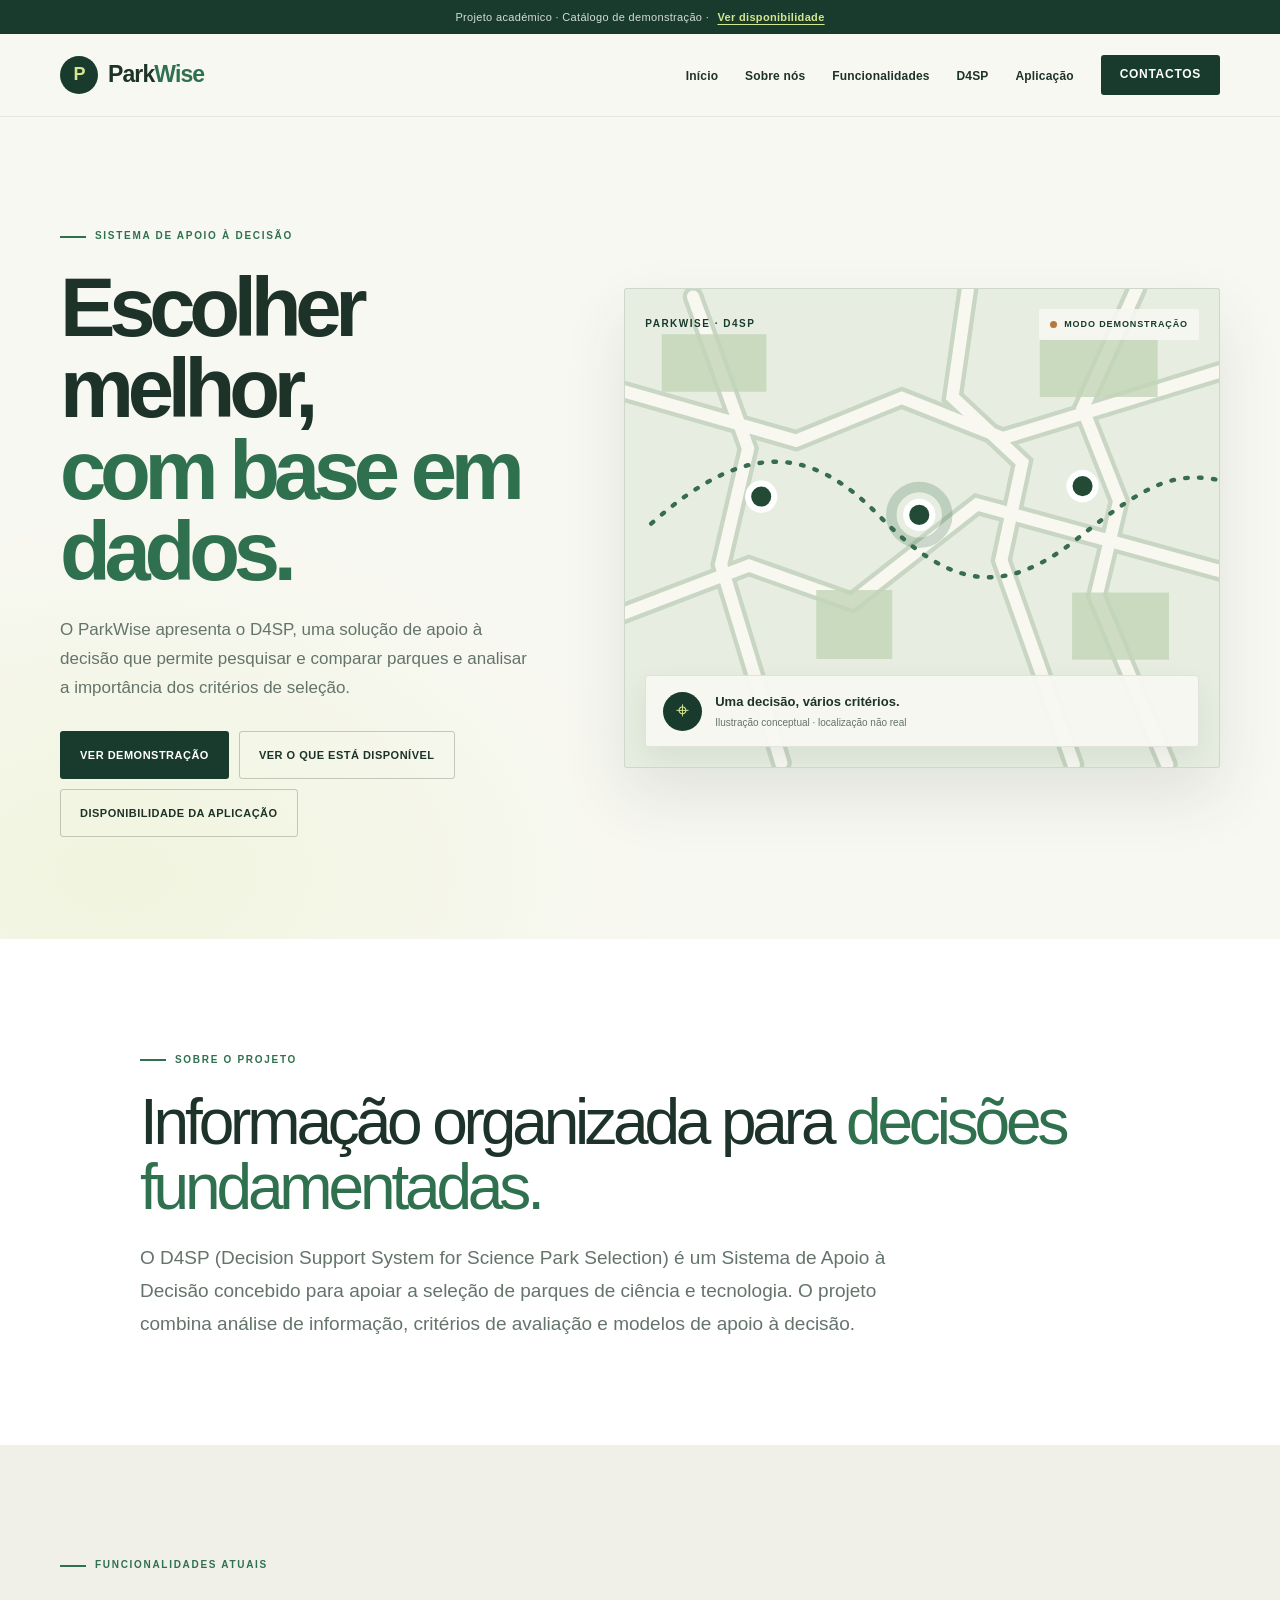
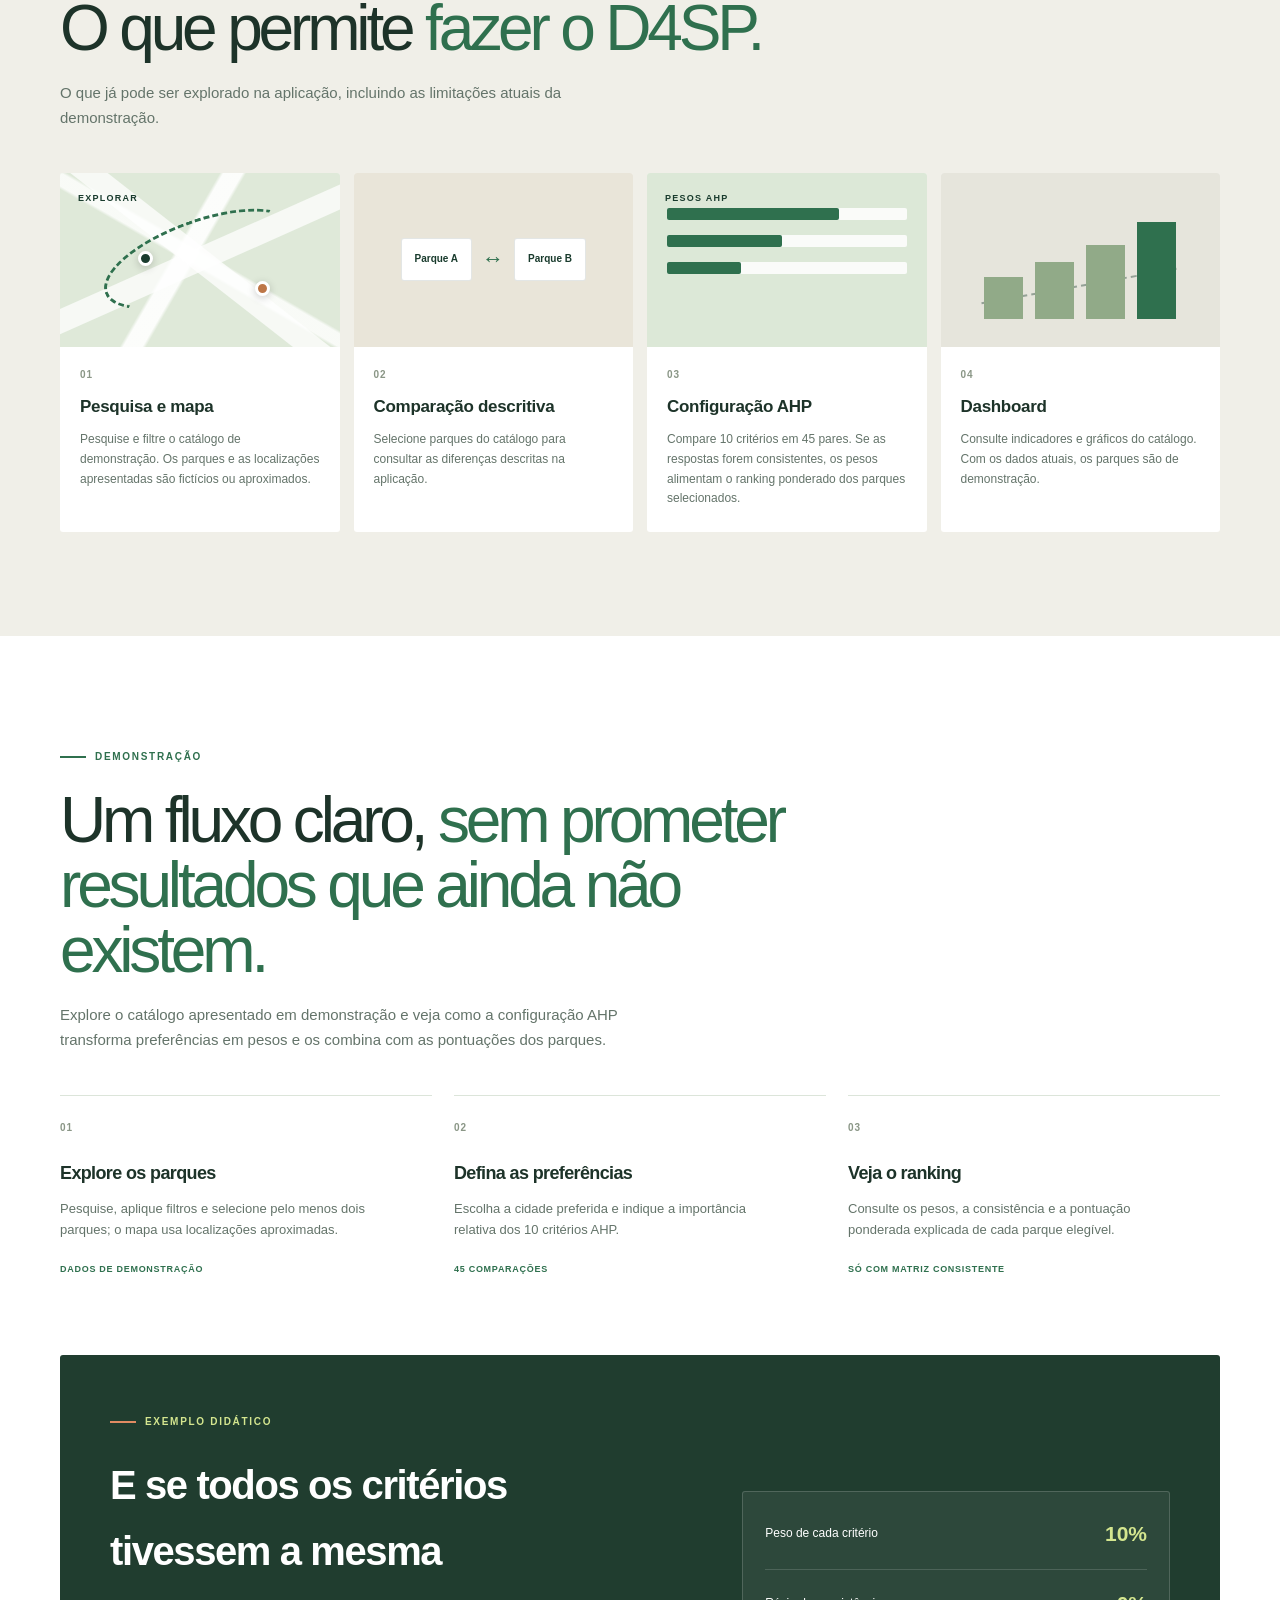
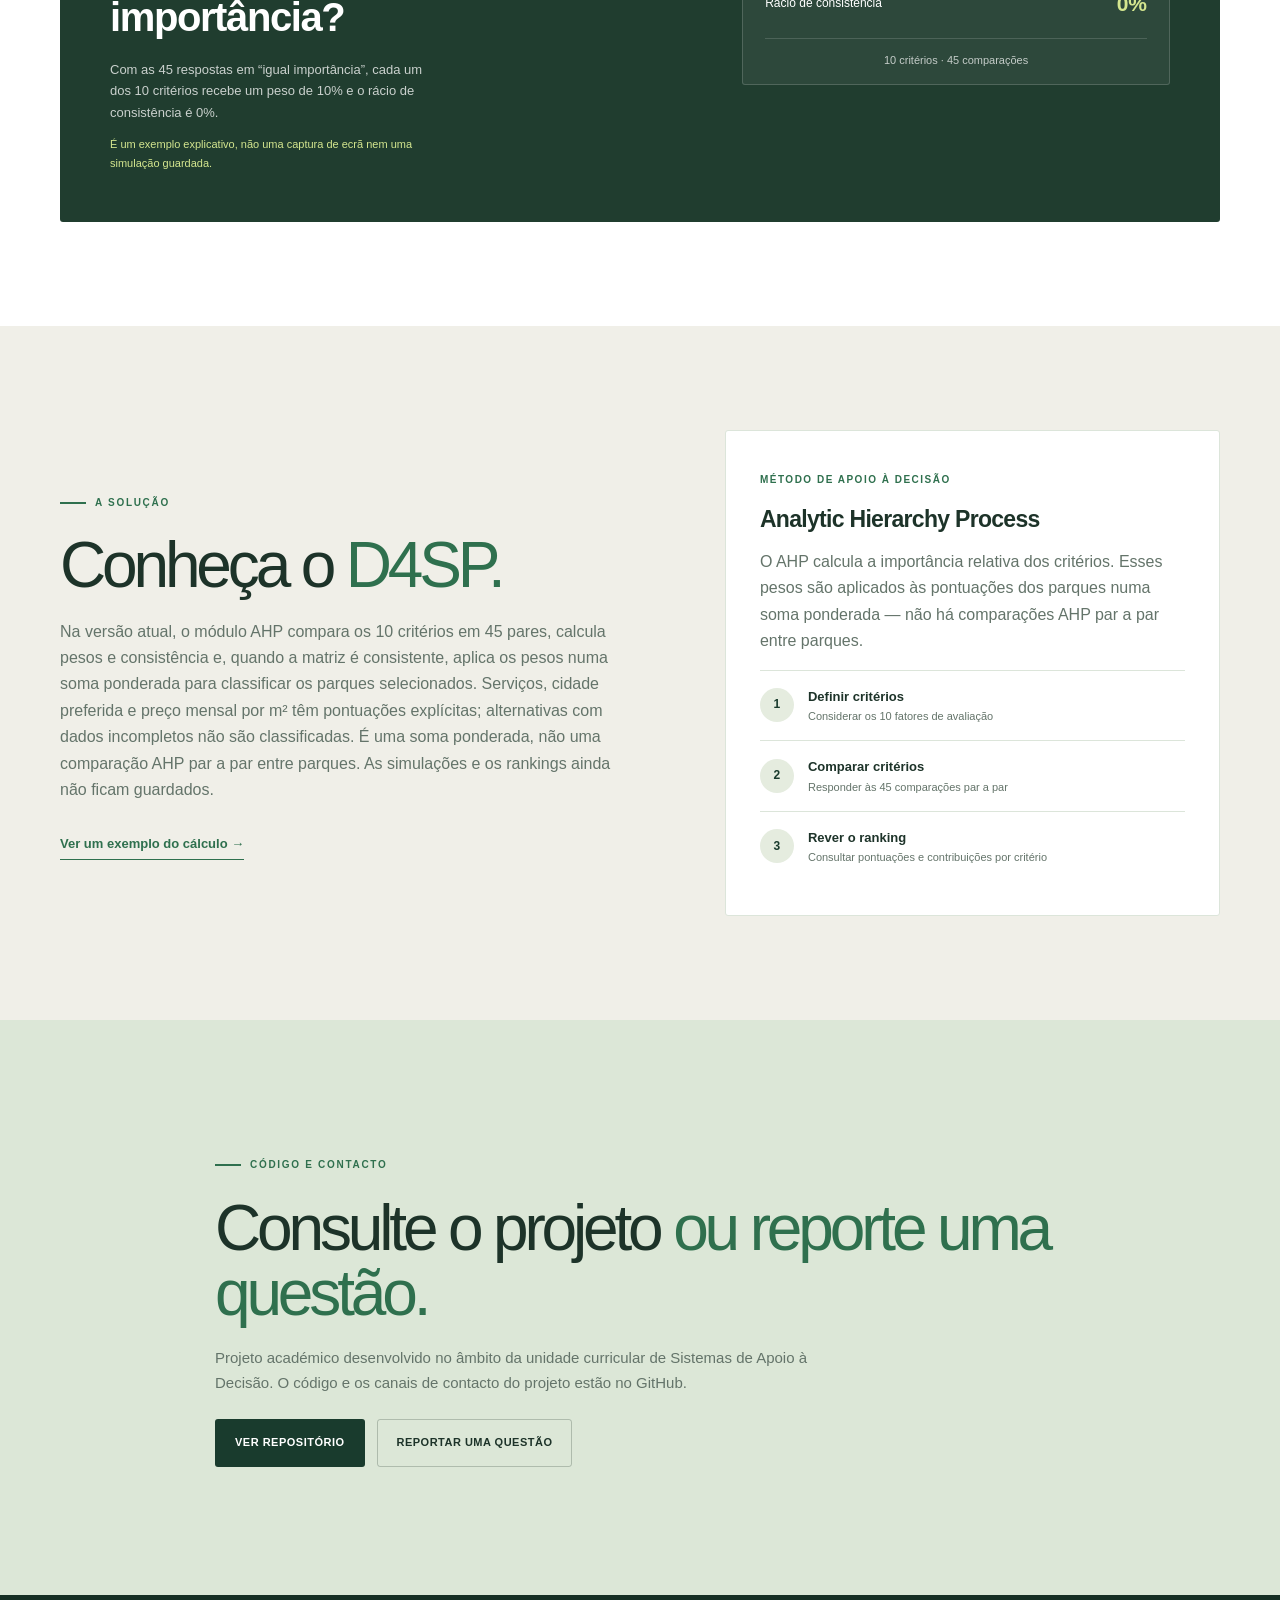
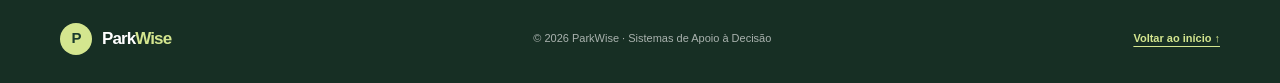
<file: website/index.html>
<!DOCTYPE html>
<html lang="pt-PT">
<head>
    <meta charset="UTF-8">
    <meta name="viewport" content="width=device-width, initial-scale=1.0">
    <meta name="description" content="ParkWise - Sistema de Apoio à Decisão para a seleção de parques de ciência e tecnologia.">

    <title>ParkWise | Seleção de Parques de Ciência</title>

    <link rel="stylesheet" href="css/style.css">
</head>
<body>
    <a class="skip-link" href="#conteudo-principal">Saltar para o conteúdo</a>

    <div class="announcement-bar">
        <p>Projeto académico · Catálogo de demonstração · <a href="download.html">Ver disponibilidade</a></p>
    </div>

    <header class="header">
        <nav class="navbar container" aria-label="Navegação principal">

            <a href="#inicio" class="logo">
                <span class="logo-icon">P</span>
                <span>Park<span class="logo-highlight">Wise</span></span>
            </a>

            <button class="menu-toggle" id="menu-toggle"
                aria-label="Abrir menu" aria-expanded="false"
                aria-controls="nav-links">
                <span></span><span></span><span></span>
            </button>

            <ul class="nav-links" id="nav-links">
                <li><a href="#inicio">Início</a></li>
                <li><a href="#sobre">Sobre nós</a></li>
                <li><a href="#servicos">Funcionalidades</a></li>
                <li><a href="#d4sp">D4SP</a></li>
                <li><a href="download.html">Aplicação</a></li>
                <li><a href="#contactos" class="nav-contact">Contactos</a></li>
            </ul>

        </nav>
    </header>

    <main id="conteudo-principal" tabindex="-1">

        <!-- APRESENTAÇÃO -->
        <section class="hero" id="inicio">
            <div class="container hero-content">

                <div class="hero-text">
                    <span class="section-tag">SISTEMA DE APOIO À DECISÃO</span>

                    <h1>
                        Escolher melhor,
                        <span class="highlight">com base em dados.</span>
                    </h1>

                    <p>
                        O ParkWise apresenta o D4SP, uma solução de apoio à decisão
                        que permite pesquisar e comparar parques e analisar a
                        importância dos critérios de seleção.
                    </p>

                    <div class="hero-buttons">
                        <a href="#como-funciona" class="btn btn-primary">
                            Ver demonstração
                        </a>

                        <a href="#servicos" class="btn btn-secondary">
                            Ver o que está disponível
                        </a>

                        <a href="download.html" class="btn btn-secondary">
                            Disponibilidade da aplicação
                        </a>
                    </div>
                </div>

                <div class="hero-panel" role="img"
                     aria-label="Ilustração conceptual do mapa e dos critérios do ParkWise; os dados apresentados são de demonstração.">
                    <div class="map-heading">
                        <span class="panel-label">PARKWISE · D4SP</span>
                        <span class="map-status"><span></span> MODO DEMONSTRAÇÃO</span>
                    </div>

                    <svg class="map-art" viewBox="0 0 680 500" aria-hidden="true">
                        <rect width="680" height="500" fill="#e7eee1" />
                        <path d="M-20 88 196 150l121-49 116 46 267-82M-28 358l170-65 118 42 143-112 288 79M78-15l63 174-31 133 69 227M393-26l-18 126 80 75-24 112 83 234M586-24l-62 137 42 106-26 109 81 193"
                              fill="none" stroke="#c8d6c3" stroke-width="24" stroke-linecap="round" />
                        <path d="M-20 88 196 150l121-49 116 46 267-82M-28 358l170-65 118 42 143-112 288 79M78-15l63 174-31 133 69 227M393-26l-18 126 80 75-24 112 83 234M586-24l-62 137 42 106-26 109 81 193"
                              fill="none" stroke="#f8f8f1" stroke-width="14" stroke-linecap="round" />
                        <path d="M30 245c108-96 182-90 261-9s140 95 226 27 114-80 177-65"
                              fill="none" stroke="#376c4e" stroke-width="5" stroke-dasharray="3 13" stroke-linecap="round" />
                        <path d="M42 28h120v66H42zM219 321h87v79h-87zM475 34h135v66H475zM512 324h111v77H512z"
                              fill="#c4d6b7" opacity=".8" />
                        <g fill="#234a35" stroke="#fff" stroke-width="7">
                            <circle cx="156" cy="214" r="15" />
                            <circle cx="337" cy="235" r="15" />
                            <circle cx="524" cy="202" r="15" />
                        </g>
                        <circle cx="337" cy="235" r="32" fill="none" stroke="#376c4e" stroke-opacity=".24" stroke-width="12" />
                    </svg>

                    <div class="map-caption">
                        <span class="map-pin" aria-hidden="true">⌖</span>
                        <span><strong>Uma decisão, vários critérios.</strong><small>Ilustração conceptual · localização não real</small></span>
                    </div>
                </div>

            </div>
        </section>

        <!-- SOBRE NÓS -->
        <section class="section about" id="sobre">
            <div class="container narrow-content">

                <span class="section-tag">SOBRE O PROJETO</span>

                <h2>
                    Informação organizada para
                    <span class="highlight">decisões fundamentadas.</span>
                </h2>

                <p>
                    O D4SP (Decision Support System for Science Park Selection)
                    é um Sistema de Apoio à Decisão concebido para apoiar a
                    seleção de parques de ciência e tecnologia. O projeto
                    combina análise de informação, critérios de avaliação
                    e modelos de apoio à decisão.
                </p>

            </div>
        </section>

        <!-- FUNCIONALIDADES -->
        <section class="section services" id="servicos">
            <div class="container">

                <div class="section-heading">
                    <span class="section-tag">FUNCIONALIDADES ATUAIS</span>

                    <h2>
                        O que permite
                        <span class="highlight">fazer o D4SP.</span>
                    </h2>

                    <p>
                        O que já pode ser explorado na aplicação, incluindo
                        as limitações atuais da demonstração.
                    </p>
                </div>

                <div class="features-grid">

                    <article class="feature-card">
                        <div class="feature-art feature-art-map" aria-hidden="true">
                            <span class="art-label">EXPLORAR</span>
                            <span class="art-route"></span>
                            <span class="art-pin art-pin-one"></span>
                            <span class="art-pin art-pin-two"></span>
                        </div>
                        <span class="feature-number">01</span>
                        <h3>Pesquisa e mapa</h3>
                        <p>
                            Pesquise e filtre o catálogo de demonstração.
                            Os parques e as localizações apresentadas são fictícios
                            ou aproximados.
                        </p>
                    </article>

                    <article class="feature-card">
                        <div class="feature-art feature-art-compare" aria-hidden="true">
                            <span class="art-pill">Parque A</span>
                            <span class="art-compare-mark">↔</span>
                            <span class="art-pill">Parque B</span>
                        </div>
                        <span class="feature-number">02</span>
                        <h3>Comparação descritiva</h3>
                        <p>
                            Selecione parques do catálogo para consultar
                            as diferenças descritas na aplicação.
                        </p>
                    </article>

                    <article class="feature-card">
                        <div class="feature-art feature-art-ahp" aria-hidden="true">
                            <span class="art-label">PESOS AHP</span>
                            <span class="art-bar art-bar-one"></span>
                            <span class="art-bar art-bar-two"></span>
                            <span class="art-bar art-bar-three"></span>
                        </div>
                        <span class="feature-number">03</span>
                        <h3>Configuração AHP</h3>
                        <p>
                            Compare 10 critérios em 45 pares. Se as respostas forem consistentes,
                            os pesos alimentam o ranking ponderado dos parques selecionados.
                        </p>
                    </article>

                    <article class="feature-card">
                        <div class="feature-art feature-art-dashboard" aria-hidden="true">
                            <span class="art-chart-bar"></span>
                            <span class="art-chart-bar"></span>
                            <span class="art-chart-bar"></span>
                            <span class="art-chart-bar"></span>
                            <span class="art-chart-line"></span>
                        </div>
                        <span class="feature-number">04</span>
                        <h3>Dashboard</h3>
                        <p>
                            Consulte indicadores e gráficos do catálogo.
                            Com os dados atuais, os parques são de demonstração.
                        </p>
                    </article>

                </div>
            </div>
        </section>

        <!-- FLUXO DE DEMONSTRAÇÃO -->
        <section class="section workflow" id="como-funciona">
            <div class="container">
                <div class="section-heading">
                    <span class="section-tag">DEMONSTRAÇÃO</span>
                    <h2>Um fluxo claro, <span class="highlight">sem prometer resultados que ainda não existem.</span></h2>
                    <p>
                        Explore o catálogo apresentado em demonstração e veja como a configuração
                        AHP transforma preferências em pesos e os combina com as pontuações dos parques.
                    </p>
                </div>

                <div class="workflow-grid">
                    <article class="workflow-step">
                        <span class="feature-number">01</span>
                        <h3>Explore os parques</h3>
                        <p>Pesquise, aplique filtros e selecione pelo menos dois parques; o mapa usa localizações aproximadas.</p>
                        <span class="status-label">Dados de demonstração</span>
                    </article>
                    <article class="workflow-step">
                        <span class="feature-number">02</span>
                        <h3>Defina as preferências</h3>
                        <p>Escolha a cidade preferida e indique a importância relativa dos 10 critérios AHP.</p>
                        <span class="status-label">45 comparações</span>
                    </article>
                    <article class="workflow-step">
                        <span class="feature-number">03</span>
                        <h3>Veja o ranking</h3>
                        <p>Consulte os pesos, a consistência e a pontuação ponderada explicada de cada parque elegível.</p>
                        <span class="status-label">Só com matriz consistente</span>
                    </article>
                </div>

                <aside class="ahp-example" aria-labelledby="example-title">
                    <div class="example-copy">
                        <span class="section-tag">EXEMPLO DIDÁTICO</span>
                        <h3 id="example-title">E se todos os critérios tivessem a mesma importância?</h3>
                        <p>
                            Com as 45 respostas em “igual importância”, cada um dos 10 critérios
                            recebe um peso de 10% e o rácio de consistência é 0%.
                        </p>
                        <p class="example-note">
                            É um exemplo explicativo, não uma captura de ecrã nem uma simulação guardada.
                        </p>
                    </div>
                    <div class="example-result" role="group" aria-label="Resultado do exemplo de preferências iguais">
                        <div class="example-metric">
                            <span>Peso de cada critério</span>
                            <strong>10%</strong>
                        </div>
                        <div class="example-metric">
                            <span>Rácio de consistência</span>
                            <strong>0%</strong>
                        </div>
                        <div class="example-caption">10 critérios · 45 comparações</div>
                    </div>
                </aside>
            </div>
        </section>

        <!-- D4SP -->
        <section class="section d4sp-section" id="d4sp">
            <div class="container d4sp-content">

                <div>
                    <span class="section-tag">A SOLUÇÃO</span>

                    <h2>
                        Conheça o <span class="highlight">D4SP.</span>
                    </h2>

                    <p>
                        Na versão atual, o módulo AHP compara os 10 critérios
                        em 45 pares, calcula pesos e consistência e, quando
                        a matriz é consistente, aplica os pesos numa soma ponderada
                        para classificar os parques selecionados. Serviços, cidade
                        preferida e preço mensal por m² têm pontuações explícitas; alternativas com
                        dados incompletos não são classificadas. É uma soma ponderada,
                        não uma comparação AHP par a par entre parques. As simulações
                        e os rankings ainda não ficam guardados.
                    </p>

                    <a href="#como-funciona" class="text-link">
                        Ver um exemplo do cálculo →
                    </a>
                </div>

                <div class="method-card">
                    <span class="method-label">
                        MÉTODO DE APOIO À DECISÃO
                    </span>

                    <h3>Analytic Hierarchy Process</h3>

                    <p>
                        O AHP calcula a importância relativa dos critérios.
                        Esses pesos são aplicados às pontuações dos parques numa
                        soma ponderada — não há comparações AHP par a par entre parques.
                    </p>

                    <div class="method-step">
                        <span>1</span>
                        <div>
                            <strong>Definir critérios</strong>
                            <small>Considerar os 10 fatores de avaliação</small>
                        </div>
                    </div>

                    <div class="method-step">
                        <span>2</span>
                        <div>
                            <strong>Comparar critérios</strong>
                            <small>Responder às 45 comparações par a par</small>
                        </div>
                    </div>

                    <div class="method-step">
                        <span>3</span>
                        <div>
                            <strong>Rever o ranking</strong>
                            <small>Consultar pontuações e contribuições por critério</small>
                        </div>
                    </div>
                </div>

            </div>
        </section>

        <!-- CONTACTOS -->
        <section class="section contact" id="contactos">
            <div class="container contact-content">

                <span class="section-tag">CÓDIGO E CONTACTO</span>

                <h2>
                    Consulte o projeto
                    <span class="highlight">ou reporte uma questão.</span>
                </h2>

                <p>
                    Projeto académico desenvolvido no âmbito da unidade curricular
                    de Sistemas de Apoio à Decisão. O código e os canais de contacto
                    do projeto estão no GitHub.
                </p>

                <div class="contact-actions">
                    <a class="btn btn-primary" href="https://github.com/jonyzik/Projeto-SAD-26-27"
                       target="_blank" rel="noopener noreferrer">Ver repositório</a>
                    <a class="btn btn-secondary" href="https://github.com/jonyzik/Projeto-SAD-26-27/issues"
                       target="_blank" rel="noopener noreferrer">Reportar uma questão</a>
                </div>

            </div>
        </section>

    </main>

    <!-- RODAPÉ -->
    <footer class="footer">
        <div class="container footer-content">

            <a href="#inicio" class="logo">
                <span class="logo-icon">P</span>
                <span>Park<span class="logo-highlight">Wise</span></span>
            </a>

            <p>
                © <span id="current-year"></span> ParkWise ·
                Sistemas de Apoio à Decisão
            </p>

            <a href="#inicio" class="back-top">
                Voltar ao início ↑
            </a>

        </div>
    </footer>

    <script src="js/script.js"></script>

</body>
</html>
</file>
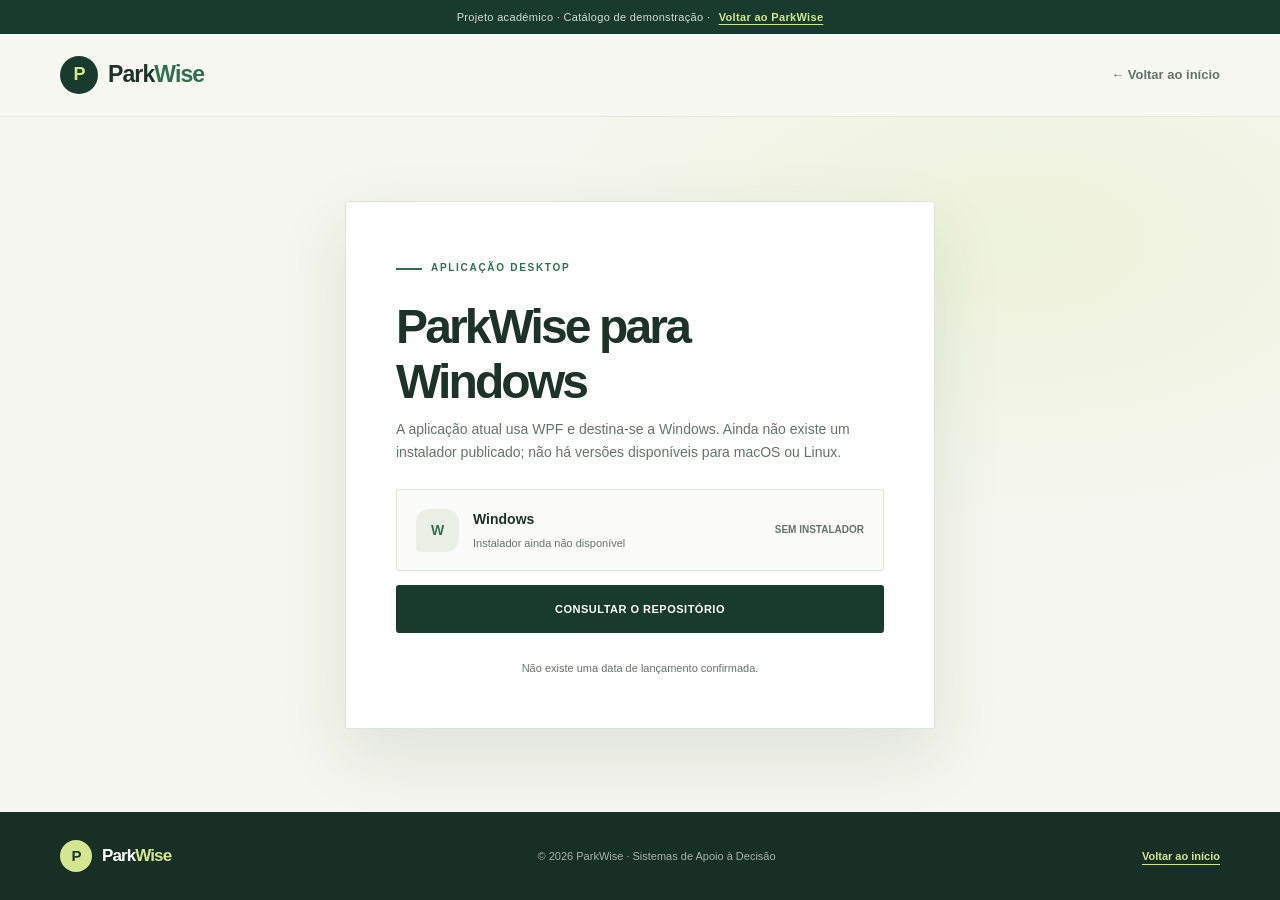
<file: website/download.html>
<!DOCTYPE html>
<html lang="pt-PT">
<head>
    <meta charset="UTF-8">
    <meta name="viewport" content="width=device-width, initial-scale=1.0">
    <meta name="description" content="Consulte a disponibilidade da aplicação desktop ParkWise para Windows.">
    <title>Aplicação | ParkWise</title>
    <link rel="stylesheet" href="css/style.css">
</head>
<body class="download-page">
    <a class="skip-link" href="#conteudo-principal">Saltar para o conteúdo</a>
    <div class="announcement-bar">
        <p>Projeto académico · Catálogo de demonstração · <a href="index.html">Voltar ao ParkWise</a></p>
    </div>
    <header class="header">
        <nav class="navbar container" aria-label="Navegação principal">
            <a href="index.html" class="logo">
                <span class="logo-icon">P</span>
                <span>Park<span class="logo-highlight">Wise</span></span>
            </a>
            <a href="index.html" class="page-back">← Voltar ao início</a>
        </nav>
    </header>

    <main class="download-main" id="conteudo-principal" tabindex="-1">
        <section class="download-card">
            <span class="section-tag">APLICAÇÃO DESKTOP</span>
            <h1>ParkWise para Windows</h1>
            <p class="download-description">
                A aplicação atual usa WPF e destina-se a Windows. Ainda não existe
                um instalador publicado; não há versões disponíveis para macOS ou Linux.
            </p>

            <div class="availability-card" role="status">
                <span class="platform-icon" aria-hidden="true">W</span>
                <span class="availability-copy">
                    <span class="platform-name">Windows</span>
                    <span class="platform-description">Instalador ainda não disponível</span>
                </span>
                <span class="availability-label">SEM INSTALADOR</span>
            </div>

            <a class="btn btn-primary download-repository"
               href="https://github.com/jonyzik/Projeto-SAD-26-27"
               target="_blank" rel="noopener noreferrer">Consultar o repositório</a>

            <p class="download-footer">Não existe uma data de lançamento confirmada.</p>
        </section>
    </main>

    <footer class="footer">
        <div class="container footer-content">
            <a href="index.html" class="logo">
                <span class="logo-icon">P</span>
                <span>Park<span class="logo-highlight">Wise</span></span>
            </a>
            <p>© <span id="current-year"></span> ParkWise · Sistemas de Apoio à Decisão</p>
            <a href="index.html" class="back-top">Voltar ao início</a>
        </div>
    </footer>
    <script src="js/script.js"></script>
</body>
</html>
</file>
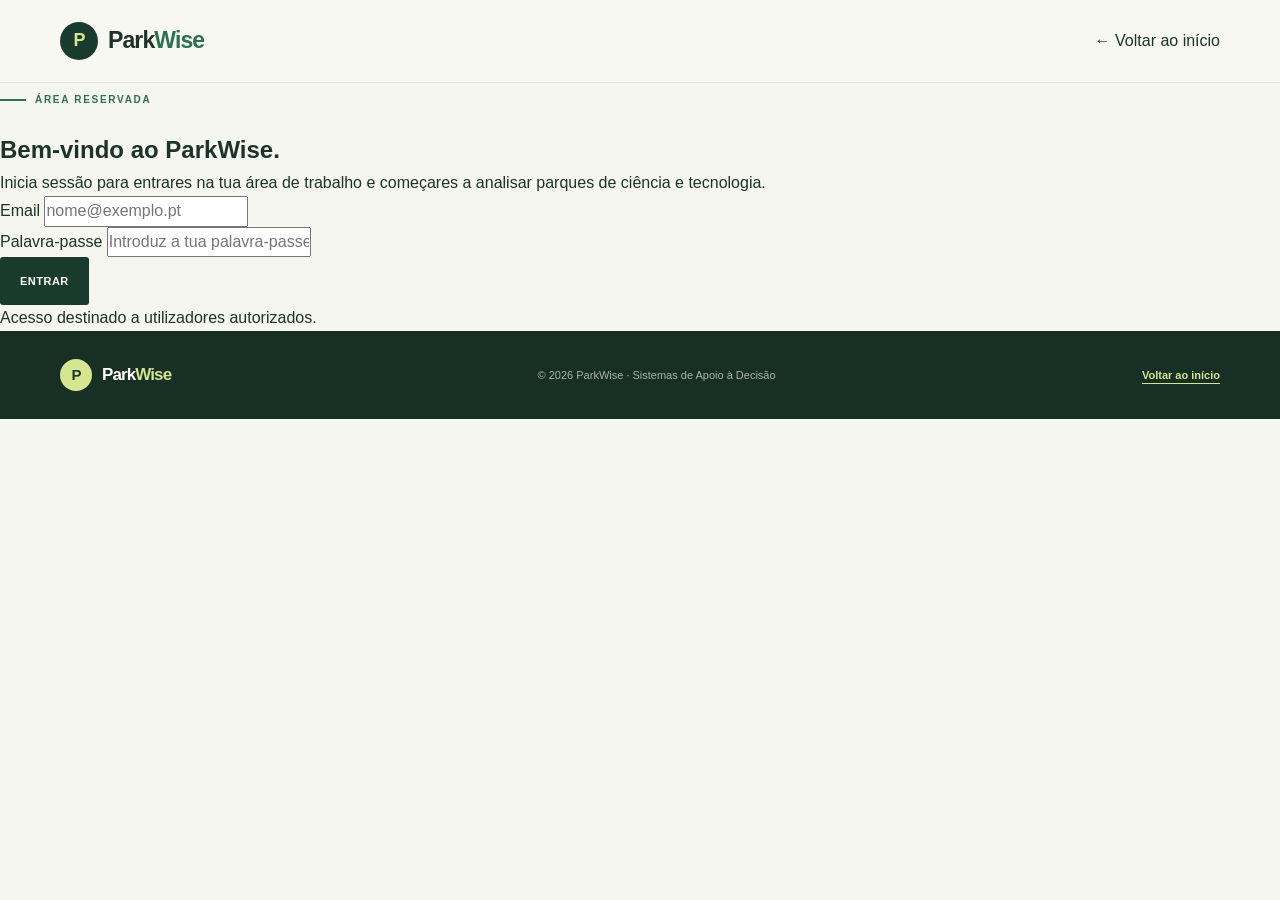
<file: website/login.html>
<!DOCTYPE html>
<html lang="pt-PT">
<head>
    <meta charset="UTF-8">
    <meta name="viewport" content="width=device-width, initial-scale=1.0">
    <meta name="description" content="Acesso à plataforma ParkWise.">
    <title>Login | ParkWise</title>
    <link rel="stylesheet" href="css/style.css">
</head>

<body class="login-page">

    <header class="header">
        <nav class="navbar container">

            <a href="index.html" class="logo">
                <span class="logo-icon">P</span>
                <span>Park<span class="logo-highlight">Wise</span></span>
            </a>

            <a href="index.html" class="login-back">
                ← Voltar ao início
            </a>

        </nav>
    </header>

    <main class="login-main">

        <section class="login-card">

            <span class="section-tag">ÁREA RESERVADA</span>

            <h1>Bem-vindo ao ParkWise.</h1>

            <p class="login-description">
                Inicia sessão para entrares na tua área de trabalho
                e começares a analisar parques de ciência e tecnologia.
            </p>

            <form id="login-form">

                <div class="login-field">
                    <label for="email">Email</label>

                    <input
                        id="email"
                        name="email"
                        type="email"
                        placeholder="nome@exemplo.pt"
                        autocomplete="username"
                        required>
                </div>

                <div class="login-field">
                    <label for="password">Palavra-passe</label>

                    <input
                        id="password"
                        name="password"
                        type="password"
                        placeholder="Introduz a tua palavra-passe"
                        autocomplete="current-password"
                        required>
                </div>

                <button type="submit" class="btn btn-primary login-submit">
                    Entrar
                </button>

                <p id="login-message" class="login-message"
                   role="status" aria-live="polite"></p>

            </form>

            <p class="login-footnote">
                Acesso destinado a utilizadores autorizados.
            </p>

        </section>

    </main>

    <footer class="footer">
        <div class="container footer-content">

            <a href="index.html" class="logo">
                <span class="logo-icon">P</span>
                <span>Park<span class="logo-highlight">Wise</span></span>
            </a>

            <p>
                © <span id="current-year"></span>
                ParkWise · Sistemas de Apoio à Decisão
            </p>

            <a href="index.html" class="back-top">
                Voltar ao início
            </a>

        </div>
    </footer>

    <script src="js/script.js"></script>

</body>
</html>
</file>
<file: website/css/style.css>
:root {
    color-scheme: light;
    --background: #f5f6ef;
    --surface: #ffffff;
    --surface-soft: #eaf0e5;
    --ink: #1d3329;
    --muted: #64746a;
    --line: #dce5da;
    --green: #2f704e;
    --green-dark: #193b2d;
    --lime: #d4e68f;
    --orange: #e18b62;
    --focus: #8d3e1a;
    --shadow: 0 24px 70px rgba(27, 55, 39, .10);
    --font: "Segoe UI", "Helvetica Neue", Arial, sans-serif;
}

* {
    box-sizing: border-box;
    margin: 0;
    padding: 0;
}

html {
    scroll-behavior: smooth;
    scroll-padding-top: 86px;
}

body {
    min-width: 320px;
    background: var(--background);
    color: var(--ink);
    font-family: var(--font);
    line-height: 1.65;
    -webkit-font-smoothing: antialiased;
}

a {
    color: inherit;
    text-decoration: none;
}

button,
input {
    font: inherit;
}

a:focus-visible,
button:focus-visible,
input:focus-visible {
    outline: 3px solid var(--focus);
    outline-offset: 3px;
}

.skip-link {
    position: fixed;
    top: 10px;
    left: 10px;
    z-index: 100;
    padding: 10px 15px;
    background: var(--surface);
    color: var(--ink);
    border: 2px solid var(--focus);
    border-radius: 8px;
    transform: translateY(-160%);
}

.skip-link:focus {
    transform: translateY(0);
}

.container {
    width: min(1160px, calc(100% - 48px));
    margin: 0 auto;
}

.section {
    padding: 104px 0;
}

.highlight,
.logo-highlight {
    color: var(--green);
}

.header {
    position: sticky;
    top: 0;
    z-index: 20;
    background: rgba(245, 246, 239, .92);
    border-bottom: 1px solid rgba(220, 229, 218, .8);
    backdrop-filter: blur(18px);
}

.navbar {
    min-height: 78px;
    display: flex;
    align-items: center;
    justify-content: space-between;
    gap: 28px;
}

.logo {
    display: inline-flex;
    align-items: center;
    gap: 10px;
    color: var(--ink);
    font-size: 21px;
    font-weight: 750;
    letter-spacing: -.7px;
    white-space: nowrap;
}

.logo-icon {
    width: 38px;
    height: 38px;
    display: grid;
    place-items: center;
    background: var(--green-dark);
    color: var(--lime);
    border-radius: 12px 12px 12px 4px;
    font-size: 18px;
    font-weight: 800;
}

.nav-links {
    display: flex;
    align-items: center;
    gap: 27px;
    list-style: none;
}

.nav-links a {
    color: var(--muted);
    font-size: 13px;
    font-weight: 650;
    transition: color .18s ease, background .18s ease, transform .18s ease;
}

.nav-links a:hover,
.page-back:hover {
    color: var(--green);
}

.nav-links .nav-contact {
    display: inline-flex;
    align-items: center;
    justify-content: center;
    min-height: 42px;
    padding: 0 17px;
    background: var(--green-dark);
    color: white;
    border-radius: 999px;
}

.nav-links .nav-contact:hover {
    background: var(--green);
    color: white;
    transform: translateY(-1px);
}

.menu-toggle {
    display: none;
    width: 44px;
    height: 42px;
    padding: 8px;
    background: var(--surface);
    border: 1px solid var(--line);
    border-radius: 12px;
    cursor: pointer;
}

.menu-toggle span {
    display: block;
    width: 20px;
    height: 2px;
    margin: 4px auto;
    background: var(--ink);
    border-radius: 3px;
}

.hero {
    position: relative;
    overflow: hidden;
    padding: 92px 0 106px;
    background:
        radial-gradient(ellipse at 86% 20%, rgba(212, 230, 143, .46), transparent 34%),
        var(--background);
}

.hero::after {
    position: absolute;
    right: -120px;
    bottom: -240px;
    width: 560px;
    height: 560px;
    border: 1px solid rgba(47, 112, 78, .14);
    border-radius: 50%;
    content: "";
    pointer-events: none;
}

.hero-content {
    position: relative;
    z-index: 1;
    display: grid;
    grid-template-columns: 1.08fr .92fr;
    align-items: center;
    gap: 72px;
}

.section-tag {
    display: inline-flex;
    align-items: center;
    gap: 9px;
    margin-bottom: 20px;
    color: var(--green);
    font-size: 11px;
    font-weight: 800;
    letter-spacing: 1.5px;
    text-transform: uppercase;
}

.section-tag::before {
    width: 21px;
    height: 2px;
    background: var(--orange);
    content: "";
}

.hero h1 {
    max-width: 660px;
    margin-bottom: 21px;
    font-size: clamp(44px, 6vw, 76px);
    font-weight: 720;
    letter-spacing: -4px;
    line-height: 1.02;
}

.hero h1 .highlight {
    display: block;
    color: var(--green);
}

.hero-text > p,
.narrow-content > p,
.section-heading > p,
.d4sp-content > div > p,
.contact-content > p {
    color: var(--muted);
    font-size: 16px;
}

.hero-text > p {
    max-width: 535px;
    margin-bottom: 30px;
}

.hero-buttons {
    display: flex;
    flex-wrap: wrap;
    gap: 12px;
}

.btn {
    min-height: 49px;
    display: inline-flex;
    align-items: center;
    justify-content: center;
    padding: 0 21px;
    border: 1px solid transparent;
    border-radius: 999px;
    font-size: 13px;
    font-weight: 750;
    transition: background .18s ease, border .18s ease, transform .18s ease;
}

.btn:hover {
    transform: translateY(-2px);
}

.btn-primary {
    background: var(--green-dark);
    color: white;
}

.btn-primary:hover {
    background: var(--green);
}

.btn-secondary {
    background: transparent;
    color: var(--ink);
    border-color: var(--line);
}

.btn-secondary:hover {
    background: var(--surface);
    border-color: var(--green);
}

.hero-panel {
    position: relative;
    padding: 33px;
    background: var(--green-dark);
    color: white;
    border-radius: 26px 26px 26px 6px;
    box-shadow: var(--shadow);
}

.hero-panel::after {
    position: absolute;
    top: -20px;
    right: -16px;
    width: 82px;
    height: 82px;
    background: var(--lime);
    border: 9px solid var(--background);
    border-radius: 50%;
    content: "";
}

.panel-label,
.method-label {
    color: var(--lime);
    font-size: 10px;
    font-weight: 800;
    letter-spacing: 1.5px;
}

.hero-panel h2 {
    margin: 13px 0 5px;
    font-size: 26px;
    letter-spacing: -.7px;
}

.hero-panel > p,
.method-card > p {
    margin-bottom: 22px;
    color: rgba(255,255,255,.68);
    font-size: 13px;
}

.panel-item {
    display: flex;
    align-items: center;
    justify-content: space-between;
    padding: 15px 0;
    border-top: 1px solid rgba(255,255,255,.15);
    font-size: 13px;
    font-weight: 600;
}

.panel-item strong {
    color: var(--lime);
    font-size: 11px;
    letter-spacing: 1px;
}

.panel-note {
    margin-top: 17px;
    padding: 12px 15px;
    background: rgba(255,255,255,.08);
    color: var(--lime);
    border-radius: 11px;
    font-size: 12px;
    font-weight: 650;
    text-align: center;
}

.about,
.d4sp-section {
    background: var(--surface);
}

.narrow-content {
    max-width: 770px;
    text-align: center;
}

.narrow-content h2,
.section-heading h2,
.d4sp-content h2,
.contact-content h2 {
    margin-bottom: 17px;
    font-size: clamp(34px, 4.5vw, 52px);
    font-weight: 700;
    letter-spacing: -2px;
    line-height: 1.12;
}

.narrow-content .section-tag,
.section-heading .section-tag,
.contact-content .section-tag {
    justify-content: center;
}

.services {
    background:
        radial-gradient(ellipse at 12% 90%, rgba(212, 230, 143, .23), transparent 35%),
        var(--background);
}

.section-heading {
    max-width: 680px;
    margin: 0 auto 43px;
    text-align: center;
}

.features-grid {
    display: grid;
    grid-template-columns: repeat(4, 1fr);
    gap: 15px;
}

.feature-card {
    min-height: 236px;
    padding: 25px 22px;
    background: var(--surface);
    border: 1px solid var(--line);
    border-radius: 18px;
    transition: transform .2s ease, box-shadow .2s ease, border-color .2s ease;
}

.feature-card:hover {
    border-color: rgba(47,112,78,.4);
    box-shadow: 0 16px 38px rgba(27,55,39,.08);
    transform: translateY(-5px);
}

.feature-number {
    width: 38px;
    height: 38px;
    display: grid;
    place-items: center;
    margin-bottom: 29px;
    background: var(--surface-soft);
    color: var(--green);
    border-radius: 12px 12px 12px 4px;
    font-size: 11px;
    font-weight: 800;
}

.feature-card h3 {
    margin-bottom: 9px;
    font-size: 16px;
    letter-spacing: -.3px;
}

.feature-card p {
    color: var(--muted);
    font-size: 13px;
}

.workflow {
    background: var(--surface);
}

.workflow-grid {
    display: grid;
    grid-template-columns: repeat(3, 1fr);
    gap: 16px;
}

.workflow-step {
    min-height: 220px;
    padding: 25px;
    background: var(--background);
    border: 1px solid var(--line);
    border-radius: 18px;
}

.workflow-step .feature-number {
    margin-bottom: 20px;
}

.workflow-step h3,
.example-copy h3 {
    margin-bottom: 9px;
    font-size: 18px;
    letter-spacing: -.4px;
}

.workflow-step p,
.example-copy p {
    color: var(--muted);
    font-size: 13px;
}

.status-label {
    display: inline-flex;
    margin-top: 16px;
    padding: 5px 9px;
    background: var(--surface-soft);
    color: var(--green-dark);
    border-radius: 999px;
    font-size: 10px;
    font-weight: 750;
}

.ahp-example {
    display: grid;
    grid-template-columns: 1fr .75fr;
    align-items: center;
    gap: 34px;
    margin-top: 24px;
    padding: 30px;
    background: var(--green-dark);
    color: white;
    border-radius: 22px 22px 22px 6px;
}

.ahp-example .section-tag {
    color: var(--lime);
}

.ahp-example .section-tag::before {
    background: var(--orange);
}

.example-copy h3 {
    max-width: 470px;
    font-size: 23px;
}

.example-copy p {
    color: rgba(255,255,255,.76);
}

.example-copy .example-note {
    margin-top: 12px;
    color: var(--lime);
    font-size: 11px;
}

.example-result {
    padding: 8px 18px;
    background: rgba(255,255,255,.08);
    border: 1px solid rgba(255,255,255,.15);
    border-radius: 14px;
}

.example-metric {
    display: flex;
    align-items: center;
    justify-content: space-between;
    gap: 12px;
    padding: 14px 0;
    border-bottom: 1px solid rgba(255,255,255,.15);
    font-size: 12px;
}

.example-metric strong {
    color: var(--lime);
    font-size: 21px;
}

.example-caption {
    padding: 12px 0 7px;
    color: rgba(255,255,255,.72);
    font-size: 11px;
    text-align: center;
}

.d4sp-content {
    display: grid;
    grid-template-columns: 1fr 1fr;
    align-items: center;
    gap: 72px;
}

.d4sp-content > div > p {
    margin-bottom: 15px;
}

.text-link {
    display: inline-flex;
    margin-top: 8px;
    color: var(--green);
    font-size: 13px;
    font-weight: 800;
}

.text-link:hover {
    color: var(--green-dark);
}

.method-card {
    padding: 31px;
    background: var(--green-dark);
    color: white;
    border-radius: 24px 24px 24px 6px;
    box-shadow: var(--shadow);
}

.method-card h3 {
    margin: 10px 0;
    font-size: 23px;
    letter-spacing: -.7px;
}

.method-step {
    display: flex;
    align-items: center;
    gap: 14px;
    padding: 15px 0;
    border-top: 1px solid rgba(255,255,255,.15);
}

.method-step > span {
    width: 34px;
    height: 34px;
    display: grid;
    flex: 0 0 34px;
    place-items: center;
    background: var(--lime);
    color: var(--green-dark);
    border-radius: 50%;
    font-size: 12px;
    font-weight: 800;
}

.method-step strong,
.method-step small {
    display: block;
}

.method-step strong {
    font-size: 13px;
}

.method-step small {
    color: rgba(255,255,255,.62);
    font-size: 11px;
}

.contact {
    padding: 95px 0;
    background: var(--surface-soft);
}

.contact-content {
    max-width: 760px;
    text-align: center;
}

.contact-content > p {
    font-size: 14px;
}

.contact-actions {
    display: flex;
    justify-content: center;
    flex-wrap: wrap;
    gap: 12px;
    margin-top: 23px;
}

.footer {
    padding: 25px 0;
    background: var(--green-dark);
}

.footer-content {
    display: flex;
    align-items: center;
    justify-content: space-between;
    gap: 18px;
}

.footer .logo {
    color: white;
    font-size: 17px;
}

.footer .logo-icon {
    width: 32px;
    height: 32px;
    background: var(--lime);
    color: var(--green-dark);
    border-radius: 10px 10px 10px 4px;
    font-size: 15px;
}

.footer .logo-highlight {
    color: var(--lime);
}

.footer-content p,
.back-top {
    color: rgba(255,255,255,.63);
    font-size: 11px;
}

.back-top {
    color: var(--lime);
    font-weight: 700;
}

.download-page {
    min-height: 100vh;
    display: flex;
    flex-direction: column;
    background: var(--background);
}

.download-page .header,
.download-page .footer {
    width: 100%;
}

.page-back {
    color: var(--muted);
    font-size: 13px;
    font-weight: 700;
}

.download-main {
    flex: 1;
    display: grid;
    place-items: center;
    padding: 58px 20px;
}

.download-card {
    width: min(100%, 500px);
    padding: 37px;
    background: var(--surface);
    border: 1px solid var(--line);
    border-radius: 24px 24px 24px 6px;
    box-shadow: var(--shadow);
}

.download-card h1 {
    margin-bottom: 9px;
    font-size: 31px;
    font-weight: 720;
    letter-spacing: -1.2px;
    line-height: 1.15;
}

.download-description {
    margin-bottom: 25px;
    color: var(--muted);
    font-size: 14px;
}

.download-card {
    max-width: 560px;
}

.availability-card {
    display: flex;
    align-items: center;
    justify-content: space-between;
    gap: 14px;
    width: 100%;
    min-height: 82px;
    padding: 16px 19px;
    background: #fbfcf9;
    border: 1px solid var(--line);
    border-radius: 15px;
    color: var(--ink);
}

.availability-copy {
    flex: 1;
}

.platform-icon {
    width: 43px;
    height: 43px;
    display: grid;
    place-items: center;
    background: var(--surface-soft);
    color: var(--green);
    border-radius: 13px 13px 13px 4px;
    font-size: 14px;
    font-weight: 800;
}

.platform-name {
    display: block;
    font-size: 14px;
    font-weight: 800;
}

.platform-description {
    display: block;
    margin-top: 3px;
    color: var(--muted);
    font-size: 11px;
}

.availability-label {
    color: var(--muted);
    font-size: 10px;
    font-weight: 700;
    text-align: right;
}

.download-repository {
    width: 100%;
    margin-top: 14px;
}

.download-footer {
    margin-top: 26px;
    color: var(--muted);
    font-size: 11px;
    text-align: center;
}

@media (max-width: 960px) {
    .nav-links {
        gap: 17px;
    }

    .hero-content,
    .d4sp-content {
        gap: 38px;
    }

    .features-grid {
        grid-template-columns: repeat(2, 1fr);
    }

    .workflow-grid {
        grid-template-columns: 1fr;
    }

    .workflow-step {
        min-height: 0;
    }

    .ahp-example {
        grid-template-columns: 1fr;
        gap: 22px;
    }
}

@media (max-width: 720px) {
    .container {
        width: min(100% - 36px, 560px);
    }

    .navbar {
        min-height: 70px;
    }

    .menu-toggle {
        display: block;
    }

    .nav-links {
        display: none;
        position: absolute;
        top: 69px;
        left: 0;
        width: 100%;
        padding: 10px 18px 19px;
        flex-direction: column;
        align-items: stretch;
        gap: 0;
        background: var(--background);
        border-bottom: 1px solid var(--line);
    }

    .nav-links.active {
        display: flex;
    }

    .nav-links li {
        padding: 9px 0;
    }

    .nav-links .nav-contact {
        width: 100%;
    }

    .hero-content,
    .d4sp-content {
        grid-template-columns: 1fr;
        gap: 38px;
    }

    .hero {
        padding: 66px 0 76px;
    }

    .hero h1 {
        font-size: clamp(43px, 12vw, 62px);
        letter-spacing: -2.5px;
    }

    .section {
        padding: 72px 0;
    }

    .hero-panel,
    .method-card {
        padding: 25px;
    }

    .footer-content {
        flex-direction: column;
        text-align: center;
    }

    .availability-card {
        align-items: flex-start;
        flex-wrap: wrap;
    }

    .availability-label {
        width: 100%;
        margin-left: 57px;
        text-align: left;
    }
}

@media (max-width: 480px) {
    .features-grid {
        grid-template-columns: 1fr;
    }

    .feature-card {
        min-height: 0;
    }

    .hero-buttons {
        flex-direction: column;
        align-items: stretch;
    }

    .download-card {
        padding: 27px 21px;
    }

    .download-card h1 {
        font-size: 27px;
    }
}

@media (prefers-reduced-motion: reduce) {
    html {
        scroll-behavior: auto;
    }

    *,
    *::before,
    *::after {
        scroll-behavior: auto !important;
        transition-duration: .01ms !important;
    }
}

/* Editorial presentation inspired by spacious, image-led product sites. */
.announcement-bar {
    padding: 8px 18px;
    background: var(--green-dark);
    color: rgba(255,255,255,.82);
    font-size: 11px;
    letter-spacing: .03em;
    text-align: center;
}

.announcement-bar a {
    margin-left: 5px;
    color: var(--lime);
    font-weight: 750;
    text-decoration: underline;
    text-underline-offset: 3px;
}

.header {
    background: rgba(248, 248, 242, .96);
    border-bottom-color: rgba(29, 51, 41, .09);
    backdrop-filter: blur(14px);
}

.navbar {
    min-height: 82px;
}

.logo {
    font-size: 23px;
    letter-spacing: -.9px;
}

.logo-icon {
    border-radius: 50%;
}

.nav-links {
    gap: clamp(14px, 2.1vw, 29px);
}

.nav-links a {
    color: var(--ink);
    font-size: 12px;
    letter-spacing: .015em;
}

.nav-links .nav-contact {
    min-height: 40px;
    padding: 0 19px;
    border-radius: 3px;
    text-transform: uppercase;
    letter-spacing: .06em;
}

.hero {
    min-height: 610px;
    display: flex;
    align-items: center;
    padding: clamp(60px, 8vw, 110px) 0;
    background:
        radial-gradient(ellipse at 9% 92%, rgba(212,230,143,.2), transparent 34%),
        #f8f8f2;
}

.hero::after {
    display: none;
}

.hero-content {
    grid-template-columns: minmax(0, .9fr) minmax(0, 1.1fr);
    gap: clamp(40px, 6vw, 86px);
}

.section-tag {
    margin-bottom: 22px;
    font-size: 10px;
    letter-spacing: .17em;
}

.section-tag::before {
    width: 26px;
    background: var(--green);
}

.hero h1 {
    max-width: 630px;
    margin-bottom: 23px;
    font-size: clamp(52px, 6.5vw, 88px);
    font-weight: 560;
    letter-spacing: -.075em;
    line-height: .98;
}

.hero h1 .highlight {
    color: var(--green);
}

.hero-text > p {
    max-width: 480px;
    margin-bottom: 28px;
    font-size: 17px;
    line-height: 1.7;
}

.hero-buttons {
    gap: 10px;
}

.btn {
    min-height: 48px;
    padding: 0 19px;
    border-radius: 3px;
    font-size: 11px;
    letter-spacing: .045em;
    text-transform: uppercase;
}

.btn:hover {
    transform: translateY(-1px);
}

.btn-primary {
    background: var(--green-dark);
}

.btn-secondary {
    border-color: rgba(29,51,41,.24);
}

.hero-panel {
    min-height: 480px;
    position: relative;
    display: block;
    overflow: hidden;
    padding: 0;
    background: #e7eee1;
    color: var(--ink);
    border: 1px solid rgba(29,51,41,.12);
    border-radius: 3px;
    box-shadow: 0 28px 65px rgba(27,55,39,.11);
}

.hero-panel::after {
    display: none;
}

.map-heading {
    position: absolute;
    top: 20px;
    left: 20px;
    right: 20px;
    z-index: 2;
    display: flex;
    align-items: center;
    justify-content: space-between;
    gap: 12px;
}

.panel-label {
    color: var(--green-dark);
}

.map-status {
    display: inline-flex;
    align-items: center;
    gap: 7px;
    padding: 8px 11px;
    background: rgba(248,248,242,.88);
    color: var(--green-dark);
    border-radius: 2px;
    font-size: 9px;
    font-weight: 800;
    letter-spacing: .1em;
}

.map-status span {
    width: 7px;
    height: 7px;
    background: #b7773f;
    border-radius: 50%;
}

.map-art {
    position: absolute;
    inset: 0;
    width: 100%;
    height: 100%;
}

.map-caption {
    position: absolute;
    right: 20px;
    bottom: 20px;
    left: 20px;
    z-index: 2;
    display: flex;
    align-items: center;
    gap: 13px;
    padding: 15px 17px;
    background: rgba(248,248,242,.94);
    border: 1px solid rgba(29,51,41,.1);
    border-radius: 3px;
    box-shadow: 0 12px 30px rgba(27,55,39,.08);
}

.map-pin {
    width: 39px;
    height: 39px;
    display: grid;
    flex: 0 0 39px;
    place-items: center;
    background: var(--green-dark);
    color: var(--lime);
    border-radius: 50%;
    font-size: 23px;
}

.map-caption strong,
.map-caption small {
    display: block;
}

.map-caption strong {
    font-size: 13px;
}

.map-caption small {
    margin-top: 2px;
    color: var(--muted);
    font-size: 10px;
}

.about {
    background: #fff;
}

.narrow-content {
    max-width: 1000px;
    text-align: left;
}

.narrow-content .section-tag {
    justify-content: flex-start;
}

.narrow-content h2,
.section-heading h2,
.d4sp-content h2,
.contact-content h2 {
    margin-bottom: 20px;
    font-size: clamp(38px, 5vw, 64px);
    font-weight: 540;
    letter-spacing: -.065em;
    line-height: 1.02;
}

.narrow-content > p {
    max-width: 790px;
    font-size: 19px;
    line-height: 1.75;
}

.services {
    background: #f0efe8;
}

.section-heading {
    max-width: 780px;
    margin: 0 0 42px;
    text-align: left;
}

.section-heading .section-tag {
    justify-content: flex-start;
}

.section-heading > p {
    max-width: 590px;
    font-size: 15px;
}

.features-grid {
    grid-template-columns: repeat(4, minmax(0, 1fr));
    gap: 14px;
}

.feature-card {
    min-height: 0;
    padding: 0 0 23px;
    overflow: hidden;
    background: #fff;
    border: 0;
    border-radius: 3px;
    transition: transform .22s ease, box-shadow .22s ease;
}

.feature-card:hover {
    border-color: transparent;
    box-shadow: 0 16px 38px rgba(27,55,39,.12);
    transform: translateY(-4px);
}

.feature-art {
    position: relative;
    height: 174px;
    display: flex;
    align-items: center;
    justify-content: center;
    overflow: hidden;
    margin-bottom: 20px;
    background: #e6ecdf;
}

.feature-art-map {
    background:
        linear-gradient(30deg, transparent 47%, rgba(255,255,255,.8) 48% 52%, transparent 53%),
        linear-gradient(120deg, transparent 42%, rgba(255,255,255,.9) 43% 48%, transparent 49%),
        #dfe9d9;
}

.feature-art-map::before,
.feature-art-map::after {
    position: absolute;
    width: 130%;
    height: 23px;
    background: rgba(255,255,255,.75);
    content: "";
    transform: rotate(-24deg);
}

.feature-art-map::after {
    transform: rotate(38deg);
}

.art-label {
    position: absolute;
    top: 18px;
    left: 18px;
    z-index: 2;
    color: var(--green-dark);
    font-size: 9px;
    font-weight: 800;
    letter-spacing: .14em;
}

.art-route {
    position: absolute;
    z-index: 1;
    width: 72%;
    height: 45%;
    border: 3px dashed var(--green);
    border-color: var(--green) transparent transparent var(--green);
    border-radius: 50%;
    transform: rotate(-20deg);
}

.art-pin {
    position: absolute;
    z-index: 2;
    width: 15px;
    height: 15px;
    background: var(--green-dark);
    border: 3px solid white;
    border-radius: 50%;
    box-shadow: 0 2px 8px rgba(0,0,0,.2);
}

.art-pin-one {
    top: 45%;
    left: 28%;
}

.art-pin-two {
    right: 25%;
    bottom: 29%;
    background: #bd7647;
}

.feature-art-compare {
    gap: 10px;
    background: #e9e5d9;
}

.art-pill {
    padding: 12px 13px;
    background: #fff;
    border: 1px solid rgba(29,51,41,.12);
    border-radius: 3px;
    color: var(--green-dark);
    font-size: 10px;
    font-weight: 750;
}

.art-compare-mark {
    color: var(--green);
    font-size: 22px;
}

.feature-art-ahp {
    display: block;
    padding: 20px;
    background: #dce8d7;
}

.art-bar {
    position: relative;
    display: block;
    height: 12px;
    margin: 15px 0;
    background: rgba(255,255,255,.85);
    border-radius: 2px;
}

.art-bar::after {
    position: absolute;
    inset: 0 auto 0 0;
    background: var(--green);
    border-radius: inherit;
    content: "";
}

.art-bar-one::after { width: 72%; }
.art-bar-two::after { width: 48%; }
.art-bar-three::after { width: 31%; }

.feature-art-dashboard {
    align-items: flex-end;
    gap: 12px;
    padding: 28px 25px;
    background: #e6e5dc;
}

.art-chart-bar {
    z-index: 1;
    width: 17%;
    height: 35%;
    background: #91aa88;
}

.art-chart-bar:nth-of-type(2) { height: 48%; }
.art-chart-bar:nth-of-type(3) { height: 62%; }
.art-chart-bar:nth-of-type(4) { height: 82%; background: var(--green); }

.art-chart-line {
    position: absolute;
    right: 15%;
    bottom: 34%;
    left: 14%;
    height: 1px;
    border-top: 2px dashed rgba(25,59,45,.4);
    transform: rotate(-10deg);
}

.feature-number {
    width: auto;
    height: auto;
    display: block;
    margin: 0 20px 10px;
    padding: 0;
    background: transparent;
    color: #8a9686;
    border-radius: 0;
    font-size: 10px;
    letter-spacing: .1em;
}

.feature-card h3,
.feature-card p {
    margin-right: 20px;
    margin-left: 20px;
}

.feature-card h3 {
    font-size: 17px;
}

.feature-card p {
    font-size: 12px;
    line-height: 1.65;
}

.workflow {
    background: #fff;
}

.workflow-grid {
    grid-template-columns: repeat(3, minmax(0, 1fr));
    gap: 22px;
}

.workflow-step {
    min-height: 205px;
    padding: 24px 0 0;
    background: transparent;
    border: 0;
    border-top: 1px solid var(--line);
    border-radius: 0;
}

.workflow-step .feature-number {
    margin: 0 0 23px;
}

.workflow-step h3,
.example-copy h3 {
    font-weight: 550;
    letter-spacing: -.035em;
}

.workflow-step p,
.example-copy p {
    max-width: 330px;
    font-size: 13px;
}

.status-label {
    padding: 5px 0;
    background: transparent;
    color: var(--green);
    font-size: 9px;
    letter-spacing: .08em;
    text-transform: uppercase;
}

.ahp-example {
    grid-template-columns: 1.1fr .8fr;
    gap: 44px;
    margin-top: 55px;
    padding: clamp(25px, 4vw, 50px);
    background: #203d2f;
    border-radius: 3px;
    box-shadow: none;
}

.example-copy h3 {
    max-width: 540px;
    font-size: clamp(27px, 3.2vw, 40px);
}

.example-result {
    padding: 8px 22px;
    background: rgba(255,255,255,.06);
    border-color: rgba(255,255,255,.17);
    border-radius: 3px;
}

.example-metric {
    padding: 17px 0;
}

.example-metric strong {
    font-weight: 550;
}

.d4sp-section {
    background: #f0efe8;
}

.d4sp-content {
    grid-template-columns: 1fr .88fr;
    gap: clamp(45px, 8vw, 110px);
}

.d4sp-content > div > p {
    max-width: 570px;
    font-size: 16px;
}

.text-link {
    margin-top: 15px;
    border-bottom: 1px solid currentColor;
    padding-bottom: 4px;
}

.method-card {
    padding: 34px;
    background: #fff;
    color: var(--ink);
    border: 1px solid var(--line);
    border-radius: 3px;
    box-shadow: none;
}

.method-label {
    color: var(--green);
}

.method-card h3 {
    font-weight: 550;
}

.method-card > p {
    color: var(--muted);
}

.method-step {
    border-top-color: var(--line);
}

.method-step > span {
    background: #e5ecdf;
    color: var(--green-dark);
}

.method-step small {
    color: var(--muted);
}

.contact {
    padding: clamp(75px, 10vw, 130px) 0;
    background: #dce7d7;
}

.contact-content {
    max-width: 850px;
    text-align: left;
}

.contact-content .section-tag {
    justify-content: flex-start;
}

.contact-content > p {
    max-width: 630px;
    font-size: 15px;
}

.contact-actions {
    justify-content: flex-start;
}

.footer {
    padding: 28px 0;
    background: #172f24;
}

.footer .logo-icon {
    border-radius: 50%;
}

.back-top {
    text-decoration: underline;
    text-underline-offset: 4px;
}

.download-main {
    background:
        radial-gradient(ellipse at 80% 18%, rgba(212,230,143,.22), transparent 34%),
        var(--background);
}

.download-card {
    width: min(100%, 590px);
    max-width: 590px;
    padding: clamp(28px, 5vw, 50px);
    border-radius: 3px;
    box-shadow: 0 25px 70px rgba(27,55,39,.1);
}

.download-card h1 {
    font-size: clamp(34px, 5vw, 48px);
    font-weight: 550;
    letter-spacing: -.06em;
}

.availability-card {
    border-radius: 3px;
}

@media (max-width: 960px) {
    .hero-content {
        grid-template-columns: 1fr 1fr;
        gap: 36px;
    }

    .features-grid {
        grid-template-columns: repeat(2, minmax(0, 1fr));
    }

    .workflow-grid {
        grid-template-columns: repeat(3, minmax(0, 1fr));
        gap: 16px;
    }

    .ahp-example {
        grid-template-columns: 1fr .8fr;
    }
}

@media (max-width: 720px) {
    .announcement-bar {
        padding: 7px 12px;
        font-size: 10px;
    }

    .navbar {
        min-height: 70px;
    }

    .nav-links {
        top: 69px;
        background: #f8f8f2;
    }

    .hero {
        min-height: 0;
        padding: 63px 0 74px;
    }

    .hero-content,
    .d4sp-content {
        grid-template-columns: 1fr;
        gap: 38px;
    }

    .hero h1 {
        font-size: clamp(48px, 12vw, 72px);
    }

    .hero-panel {
        min-height: 390px;
    }

    .section {
        padding: 78px 0;
    }

    .workflow-grid {
        grid-template-columns: 1fr;
        gap: 8px;
    }

    .workflow-step {
        min-height: 0;
        padding: 22px 0;
    }

    .workflow-step .feature-number {
        margin-bottom: 12px;
    }

    .ahp-example {
        grid-template-columns: 1fr;
        gap: 25px;
        margin-top: 34px;
    }

    .contact-content {
        text-align: left;
    }

    .footer-content {
        flex-direction: column;
        text-align: center;
    }
}

@media (max-width: 480px) {
    .container {
        width: min(100% - 32px, 560px);
    }

    .features-grid {
        grid-template-columns: 1fr;
    }

    .feature-art {
        height: 195px;
    }

    .hero-buttons {
        align-items: stretch;
    }

    .hero-panel {
        min-height: 330px;
    }

    .map-heading {
        top: 13px;
        left: 13px;
        right: 13px;
    }

    .map-status {
        padding: 7px;
        font-size: 8px;
    }

    .map-caption {
        right: 12px;
        bottom: 12px;
        left: 12px;
        padding: 12px;
    }

    .contact-actions {
        flex-direction: column;
        align-items: stretch;
    }
}

@media (prefers-reduced-motion: reduce) {
    .feature-card:hover,
    .btn:hover,
    .nav-links .nav-contact:hover {
        transform: none;
    }
}
</file>
